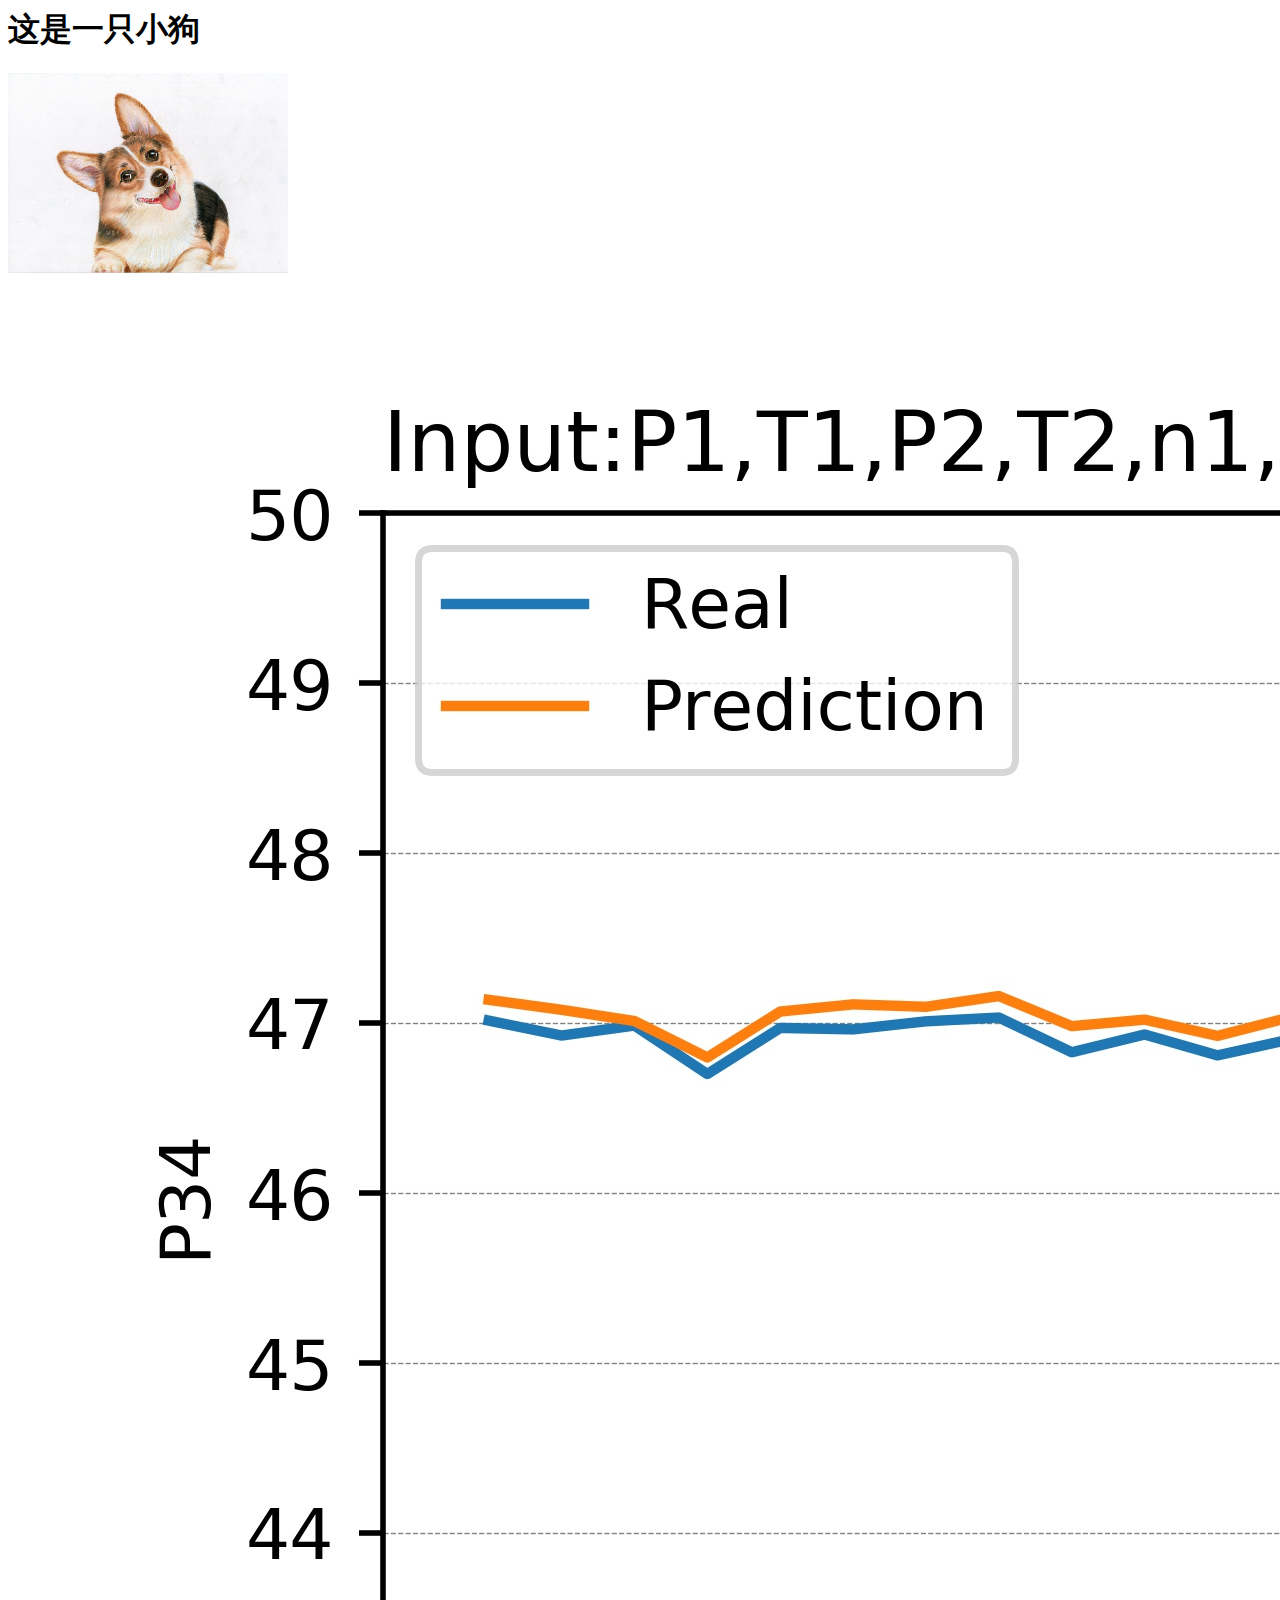
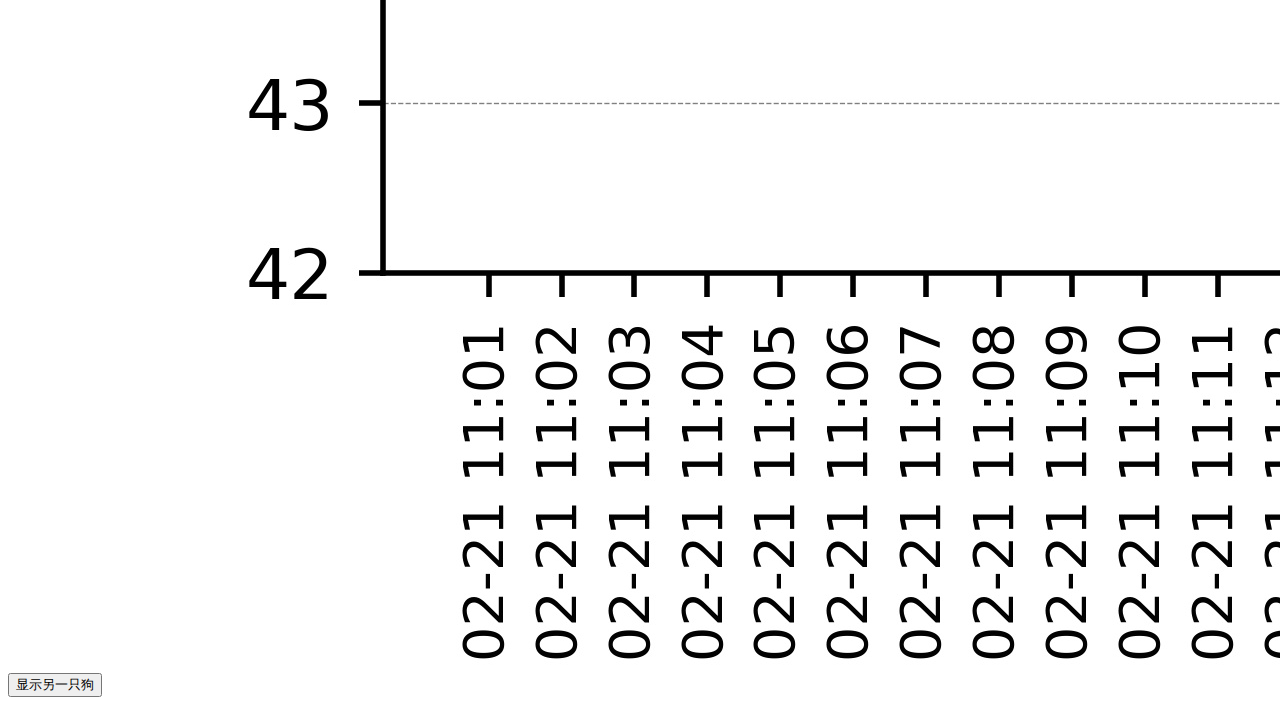
<file: index.html>
<html>

<head >
<meta http-equiv="Content-Type" content="text/html; charset=utf-8" />
<title>HTML测试</title>
	
<script>
function displayDate(){
	document.getElementById("demo").innerHTML='<img src="/picture/dog.jpg" alt="a dog" height="200" width="280"/>';
}
</script>
	

	
</head>

<body>
<h1>这是一只小狗</h1>
<div id="demo">
<img src="/picture/timg.jpg" alt="a dog" height="200" width="280"/>
</div>
<img src="/picture/pyplot1.jpg" alt="a dog" />	
<button type="button" onclick="displayDate()">显示另一只狗</button>
</body>

</html>
</file>
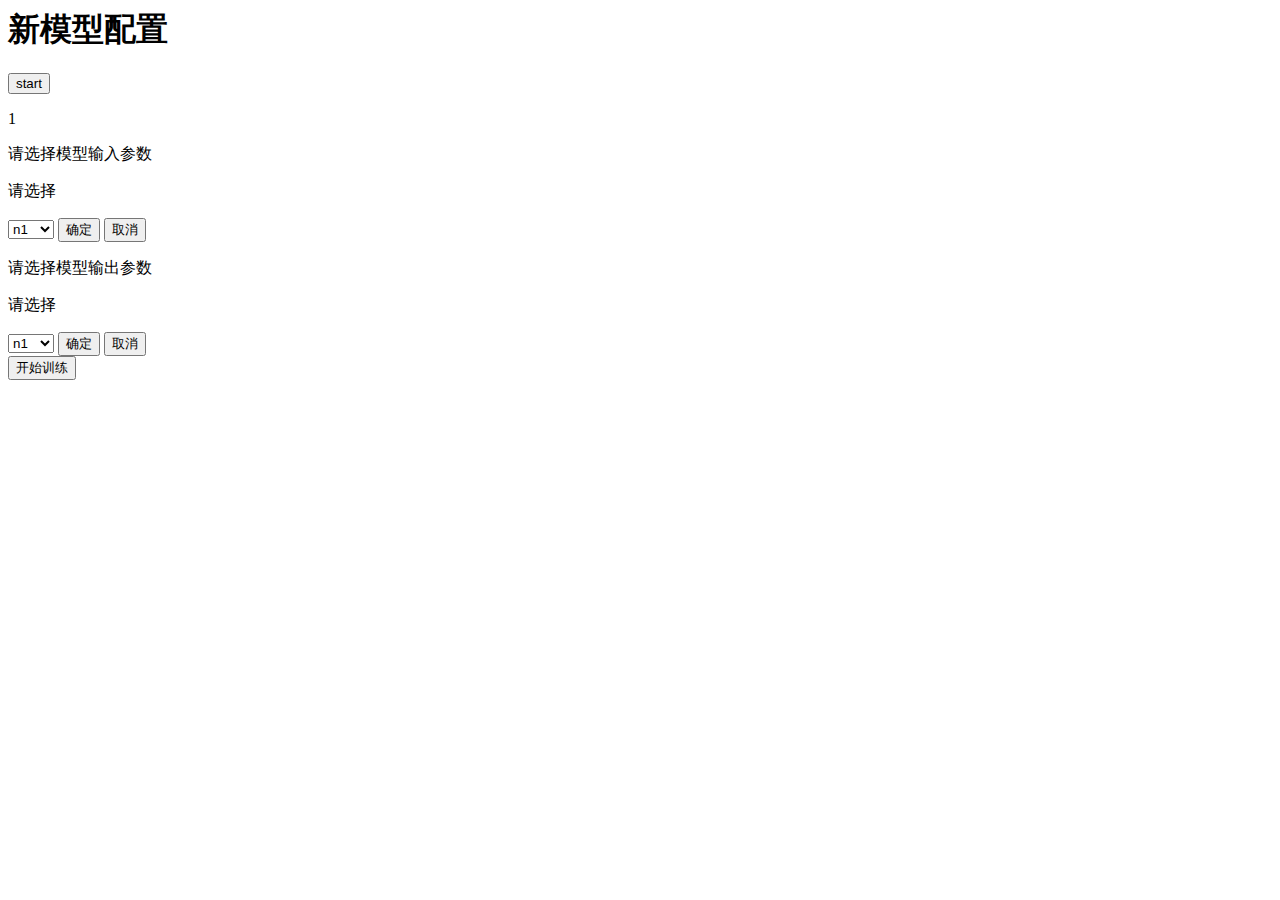
<file: modelconfig.html>
<html>

<head >
<meta http-equiv="Content-Type" content="text/html; charset=utf-8" />
<title>模型配置</title>
	
</head>

<body>
<h1 id="title">新模型配置</h1>

<button id="cbutton" type="button" onclick="displayDate()">start</button>

<p id="demo2">1</p>
<p id="inputtitle">请选择模型输入参数</p>
<p id="inputvar">请选择</p>

<p></p>
<select id="s1">
	<option value="1">n1</option>
	<option value="2">n2</option>
	<option value="3">P1</option>
	<option value="4">T1</option>
	<option value="5">P2</option>
	<option value="6">T2</option>	
	<option value="7">T34</option>
	<option value="8">IGV</option>
	<option value="9">P34</option>		
	<option value="10">PL</option>		
</select>	
<button id="button1" type="button" onclick="choosedog()">确定</button>
<button id="button2" type="button" onclick="cancel()">取消</button>
	
<p id="inputtitle">请选择模型输出参数</p>
<p id="outputvar">请选择</p>



<select id="s2">
	<option value="1">n1</option>
	<option value="2">n2</option>
	<option value="3">P1</option>
	<option value="4">T1</option>
	<option value="5">P2</option>
	<option value="6">T2</option>	
	<option value="7">T34</option>
	<option value="8">IGV</option>
	<option value="9">P34</option>		
	<option value="10">PL</option>	
</select>	
<button id="button3" type="button" onclick="chooseout()">确定</button>
<button id="button4" type="button" onclick="cancel2()">取消</button>

<div id="starttrain">
<button id="button5" type="button" onclick="trainsta()">开始训练</button>	
</div>

</body>

<script src="change.js"></script>
	
</html>
</file>
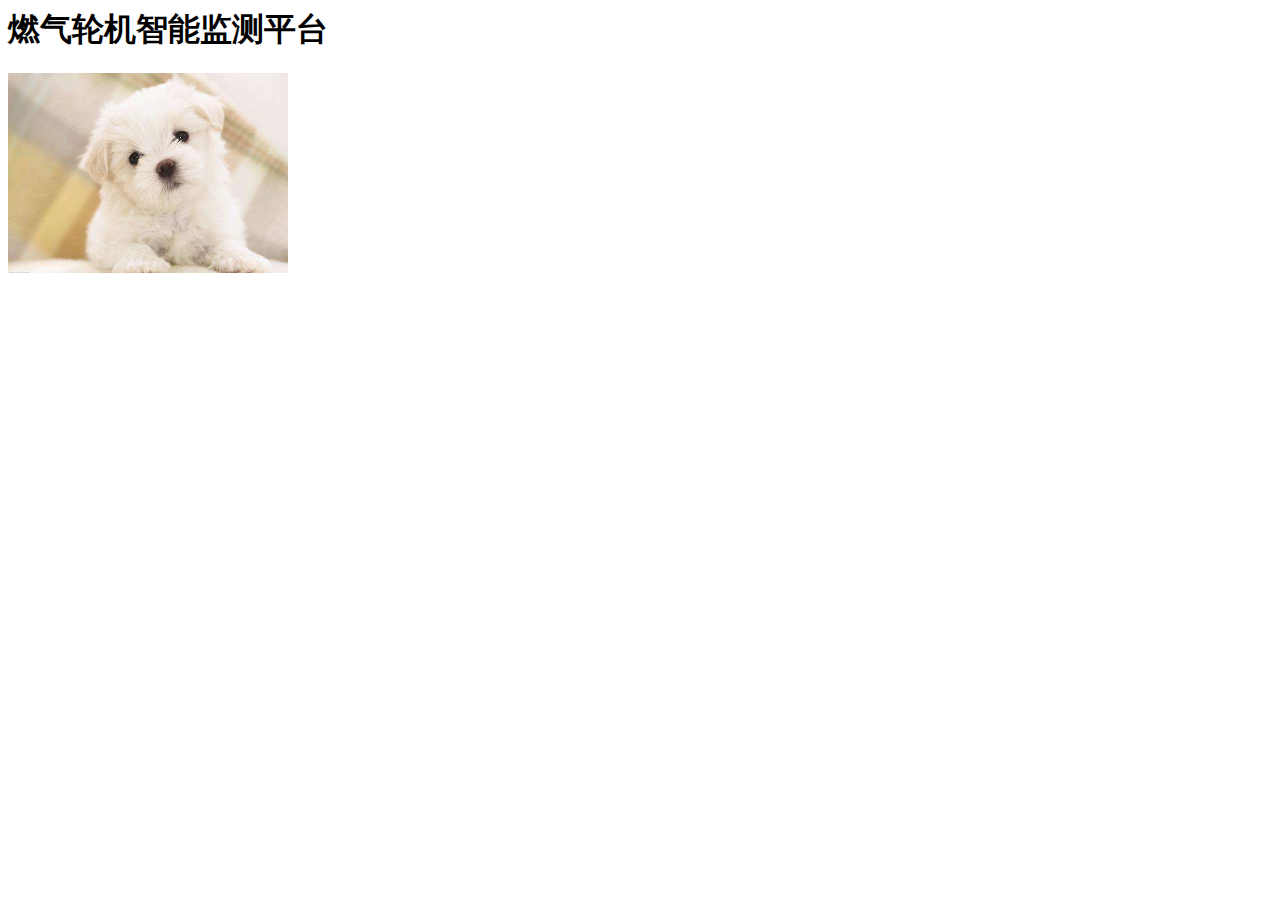
<file: page1.html>
<html>

<head >
<meta http-equiv="Content-Type" content="text/html; charset=utf-8" />
<title>训练界面</title>
	
</head>

<body>
<h1 id="title">燃气轮机智能监测平台</h1>

<div>
<img id="demo" src="/picture/dog.jpg" alt="a dog" height="200" width="280"/>
</div>	

</body>

	
</html>
</file>
